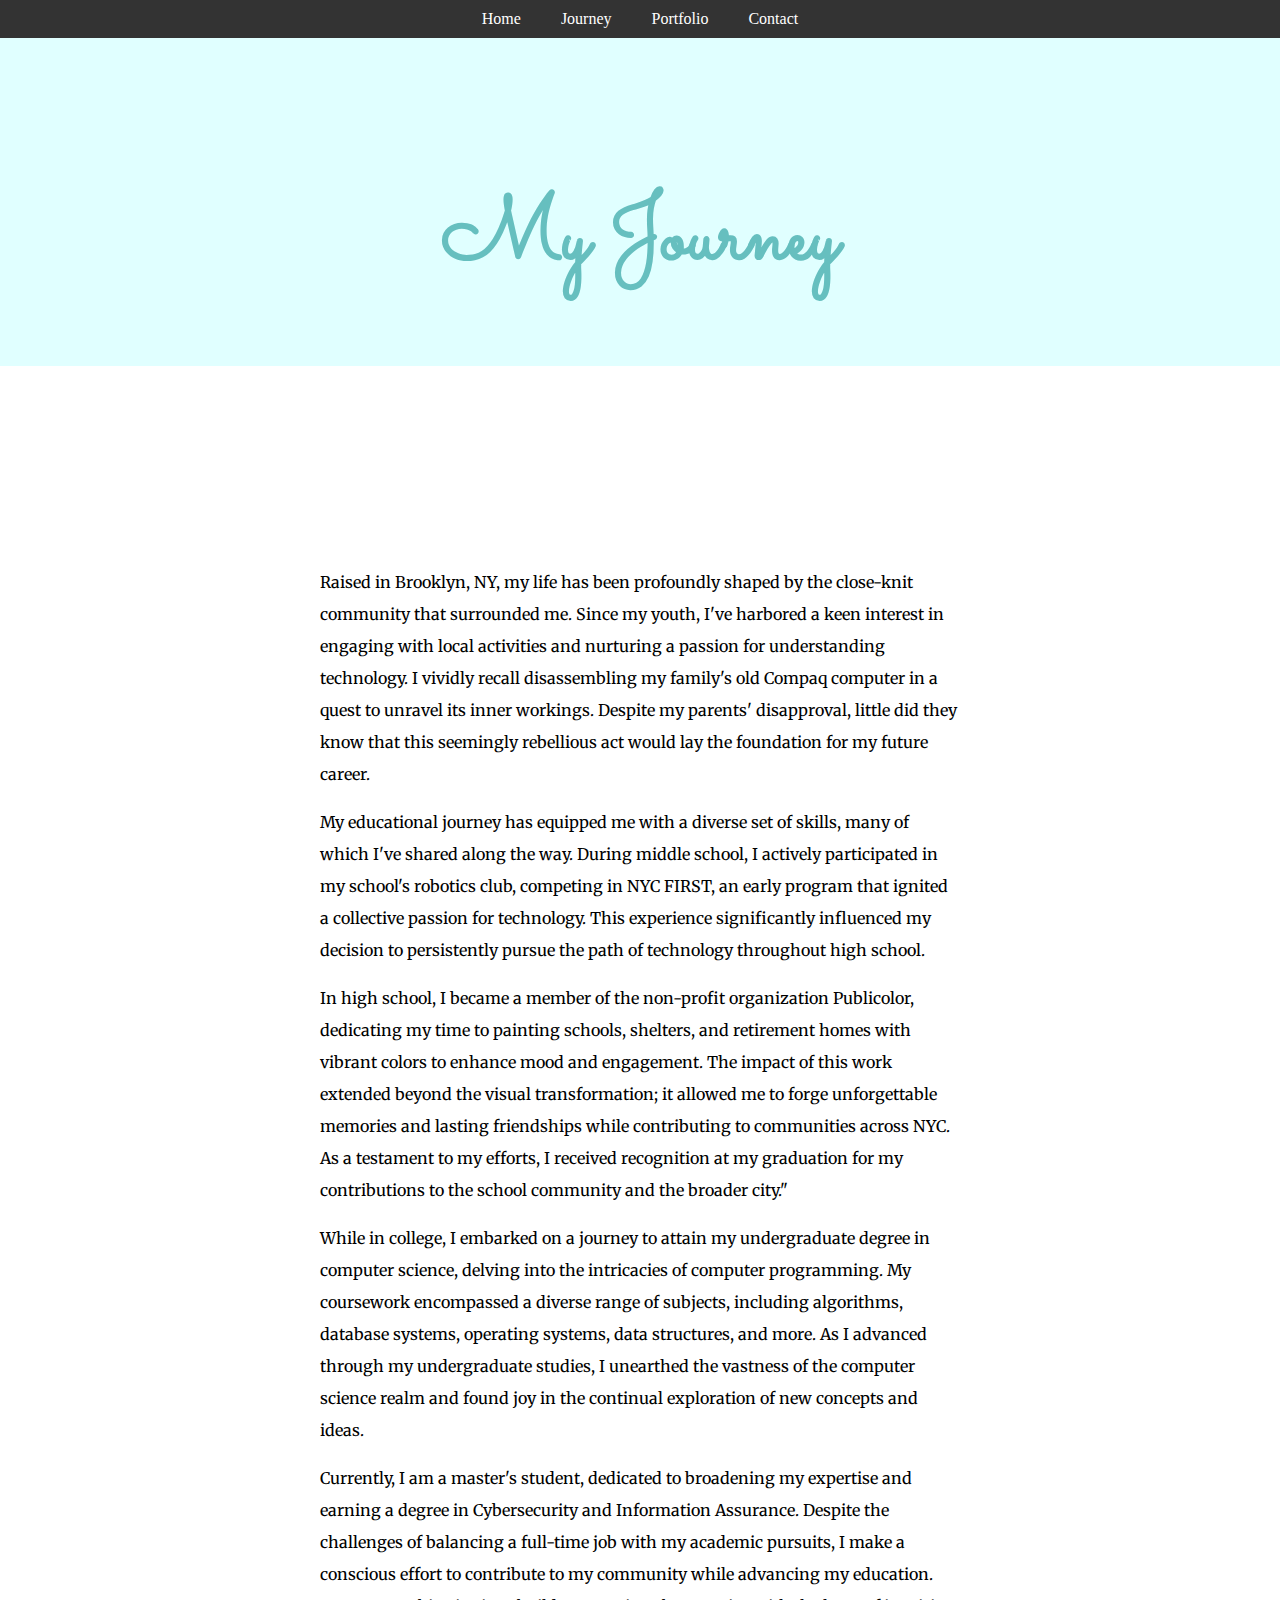
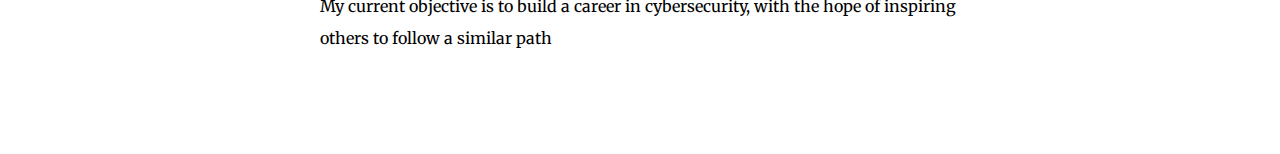
<file: about.html>
<!DOCTYPE html>
<html lang="en">

<head>
    <meta charset="UTF-8">
    <meta http-equiv="X-UA-Compatible" content="IE=edge">
    <meta name="viewport" content="width=device-width, initial-scale=1.0">
    <title>Kingsley Samuel - Web Developer</title>
    <link rel="stylesheet" href="CSS/styles.css">
    <link rel="preconnect" href="https://fonts.gstatic.com">
    <link rel="preconnect" href="https://fonts.gstatic.com">
    <link
        href="https://fonts.googleapis.com/css2?family=Merriweather:wght@700&family=Montserrat:wght@500&family=Sacramento&display=swap"
        rel="stylesheet">
    <link rel="icon" href="favicon.ico">
</head>
<body>
    <nav class="navbar">
        <ul class="navbar-list">
            <li class="navbar-item"><a href="index.html">Home</a></li>
            <li class="navbar-item"><a href="about.html">Journey</a></li>
            <li class="navbar-item"><a href="project.html">Portfolio</a></li>
            <li class="navbar-item"><a href="#contact">Contact</a></li>
        </ul>
    </nav>
    <div class="top-container">
        <h1>My Journey</h1>
        <br><br>
    </div>
    <div class="middle-container">
        <div class="skill">
            <div class="skill-row">
                <p>Raised in Brooklyn, NY, my life has been profoundly shaped by the close-knit community that surrounded me. Since my youth, I've harbored a keen interest in engaging with local activities and nurturing a passion for understanding technology. I vividly recall disassembling my family's old Compaq computer in a quest to unravel its inner workings. Despite my parents' disapproval, little did they know that this seemingly rebellious act would lay the foundation for my future career.</p>
                <p>My educational journey has equipped me with a diverse set of skills, many of which I've shared along the way. During middle school, I actively participated in my school's robotics club, competing in NYC FIRST, an early program that ignited a collective passion for technology. This experience significantly influenced my decision to persistently pursue the path of technology throughout high school.</p>
                <p>In high school, I became a member of the non-profit organization Publicolor, dedicating my time to painting schools, shelters, and retirement homes with vibrant colors to enhance mood and engagement. The impact of this work extended beyond the visual transformation; it allowed me to forge unforgettable memories and lasting friendships while contributing to communities across NYC. As a testament to my efforts, I received recognition at my graduation for my contributions to the school community and the broader city."</p>
                <p>While in college, I embarked on a journey to attain my undergraduate degree in computer science, delving into the intricacies of computer programming. My coursework encompassed a diverse range of subjects, including algorithms, database systems, operating systems, data structures, and more. As I advanced through my undergraduate studies, I unearthed the vastness of the computer science realm and found joy in the continual exploration of new concepts and ideas.</p>
                <p>Currently, I am a master's student, dedicated to broadening my expertise and earning a degree in Cybersecurity and Information Assurance. Despite the challenges of balancing a full-time job with my academic pursuits, I make a conscious effort to contribute to my community while advancing my education. My current objective is to build a career in cybersecurity, with the hope of inspiring others to follow a similar path</p>
    
        </div>
    </div>
        </div>
</file>
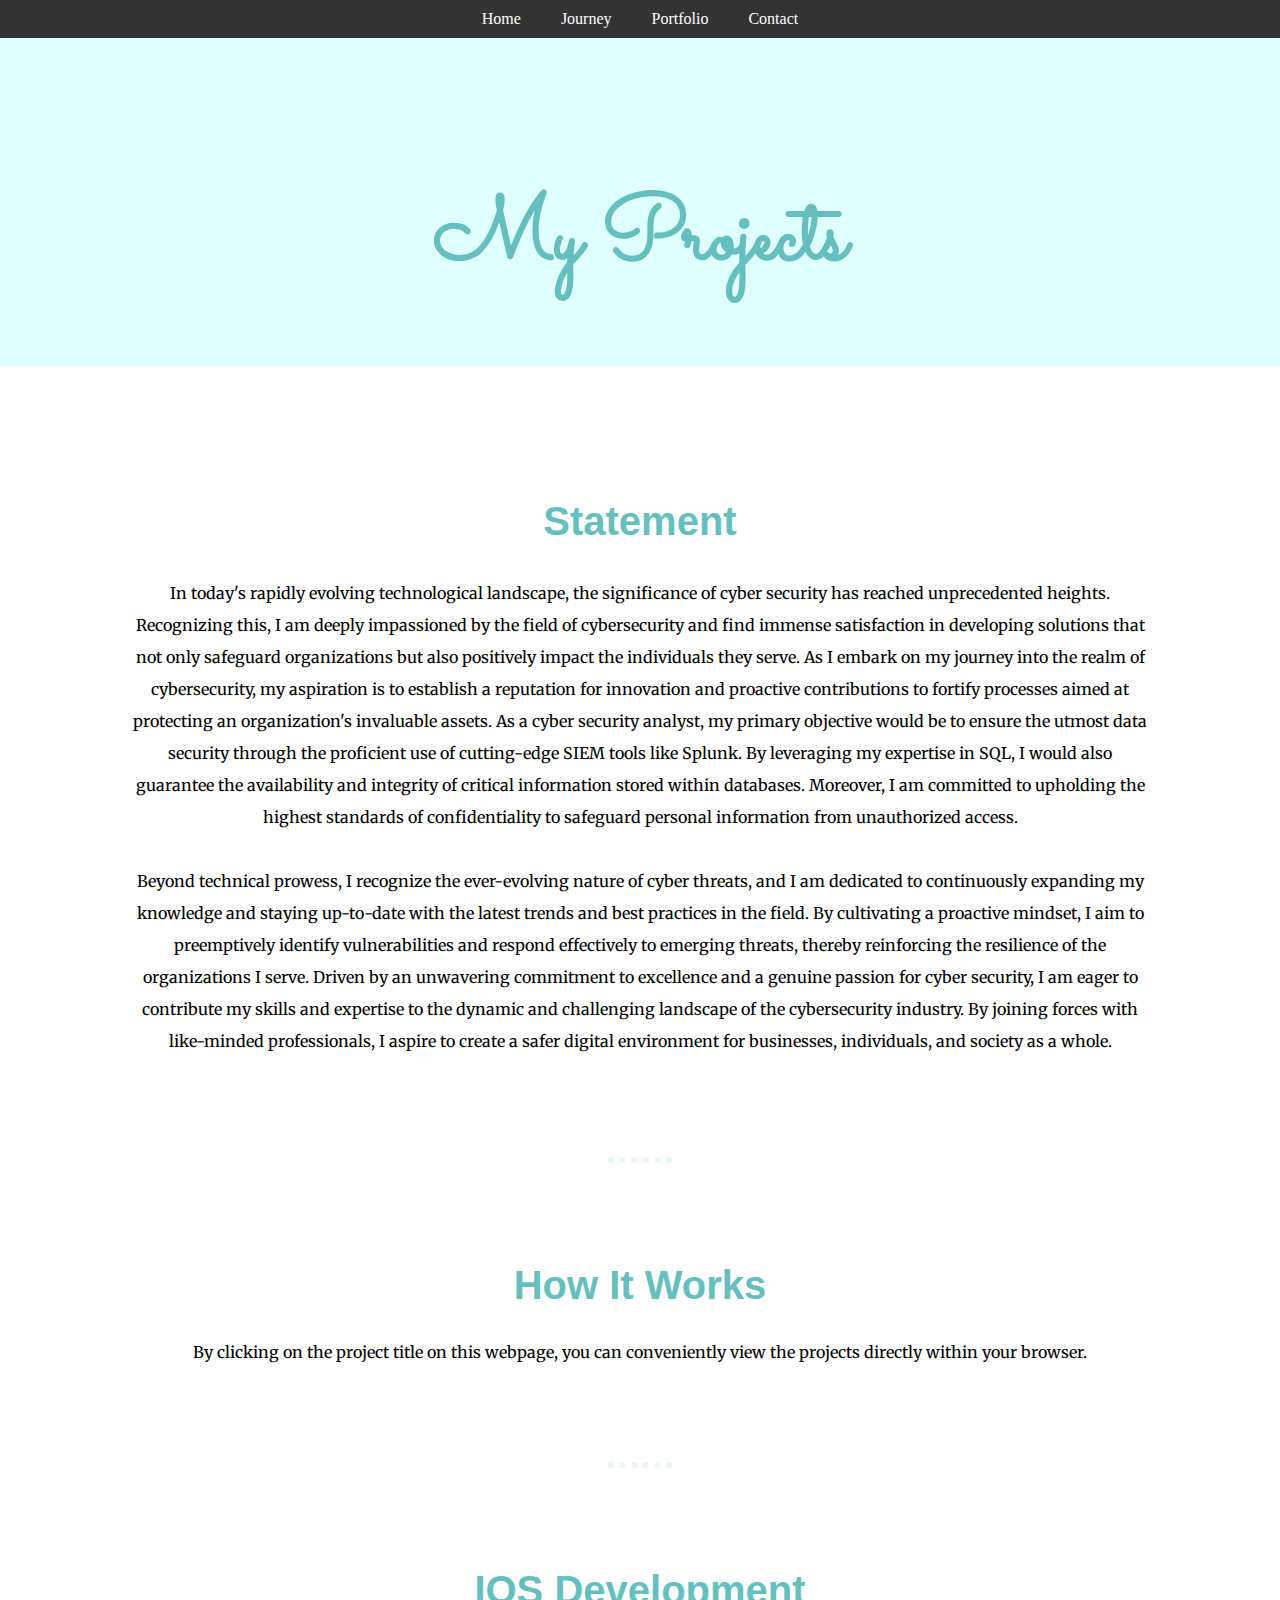
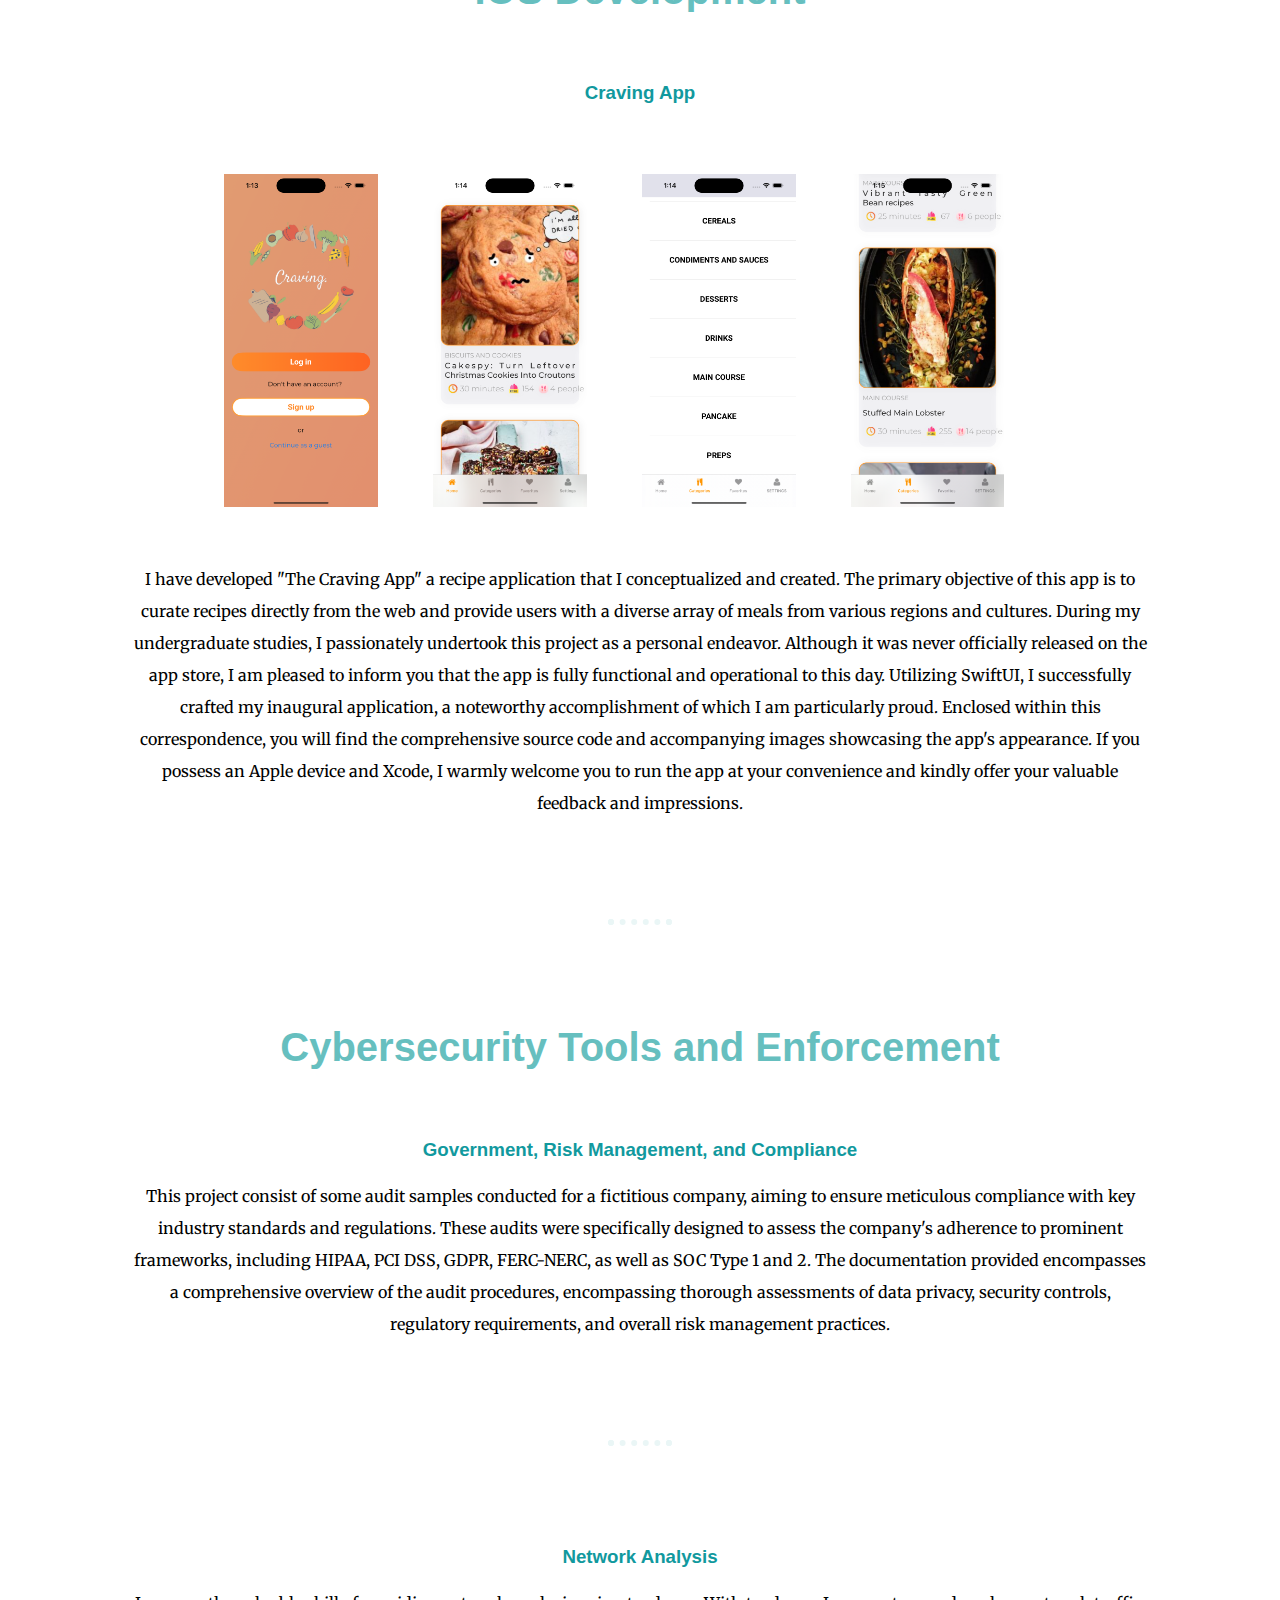
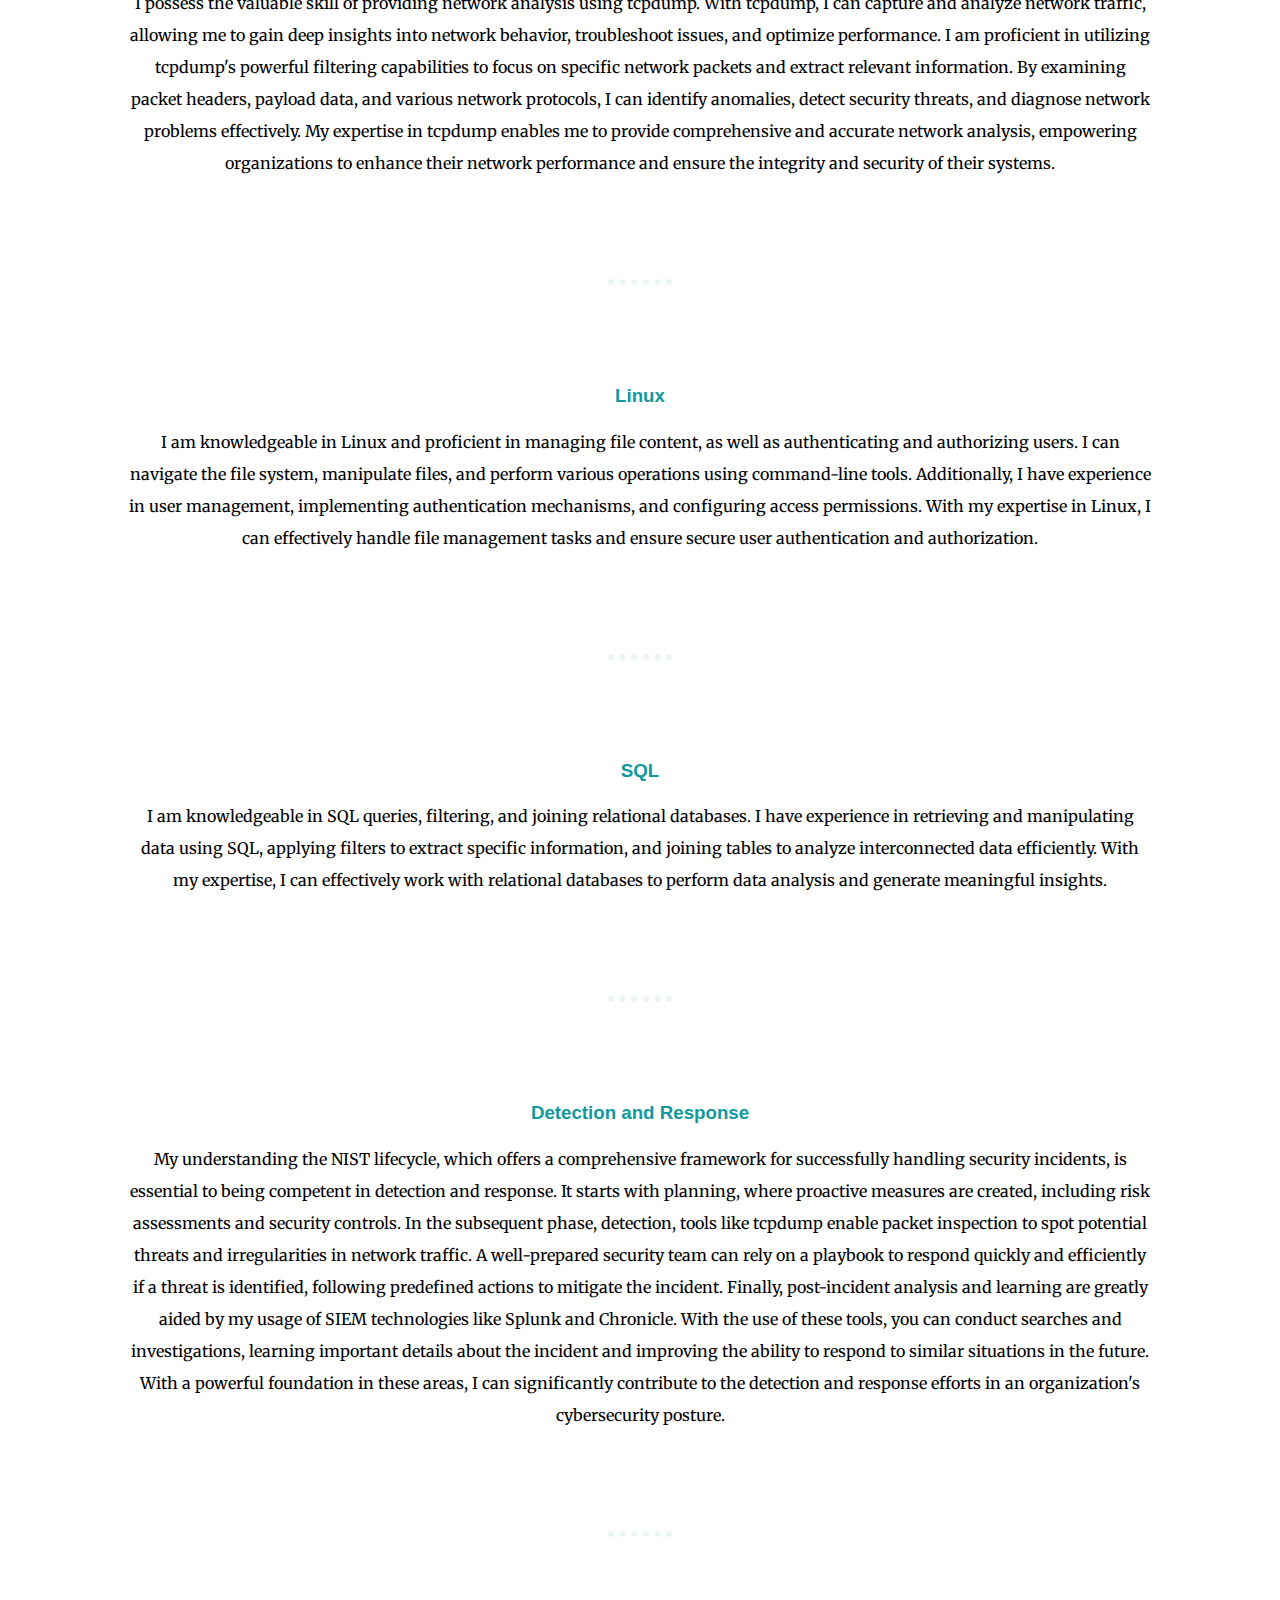
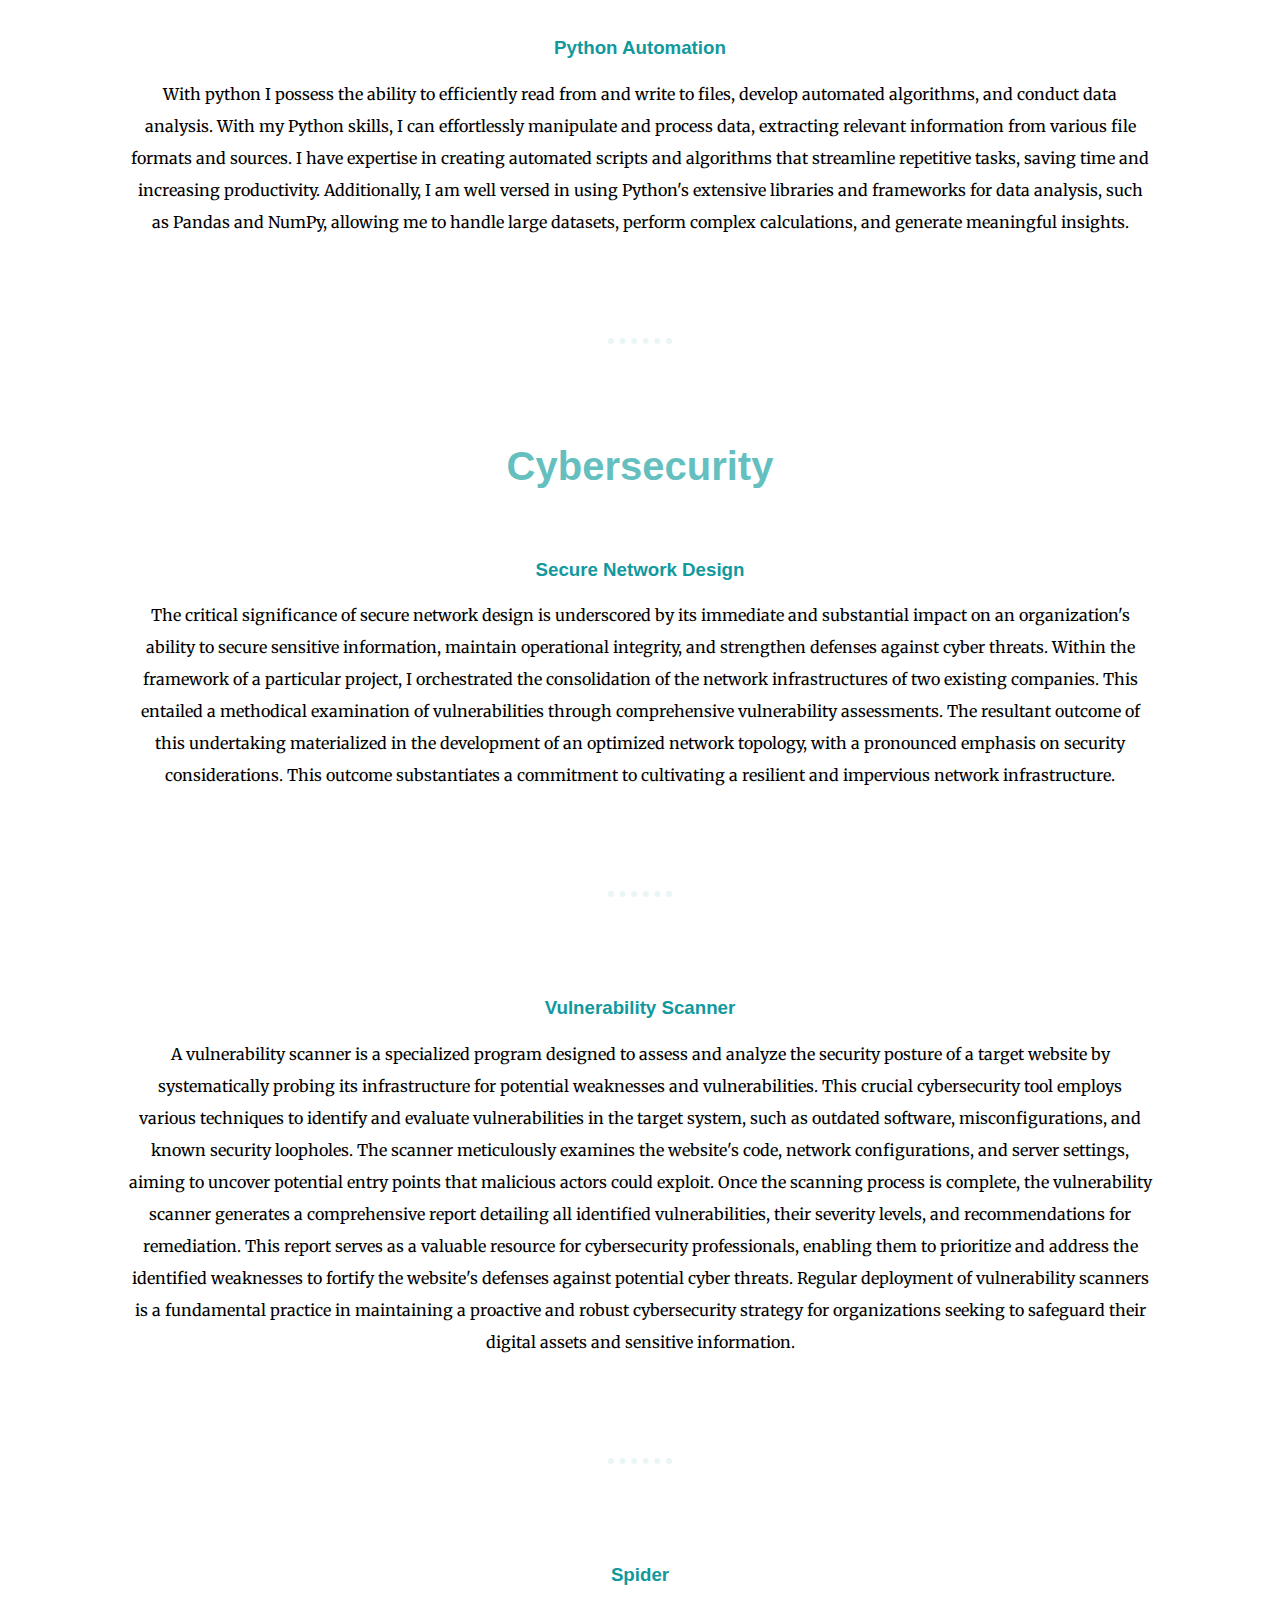
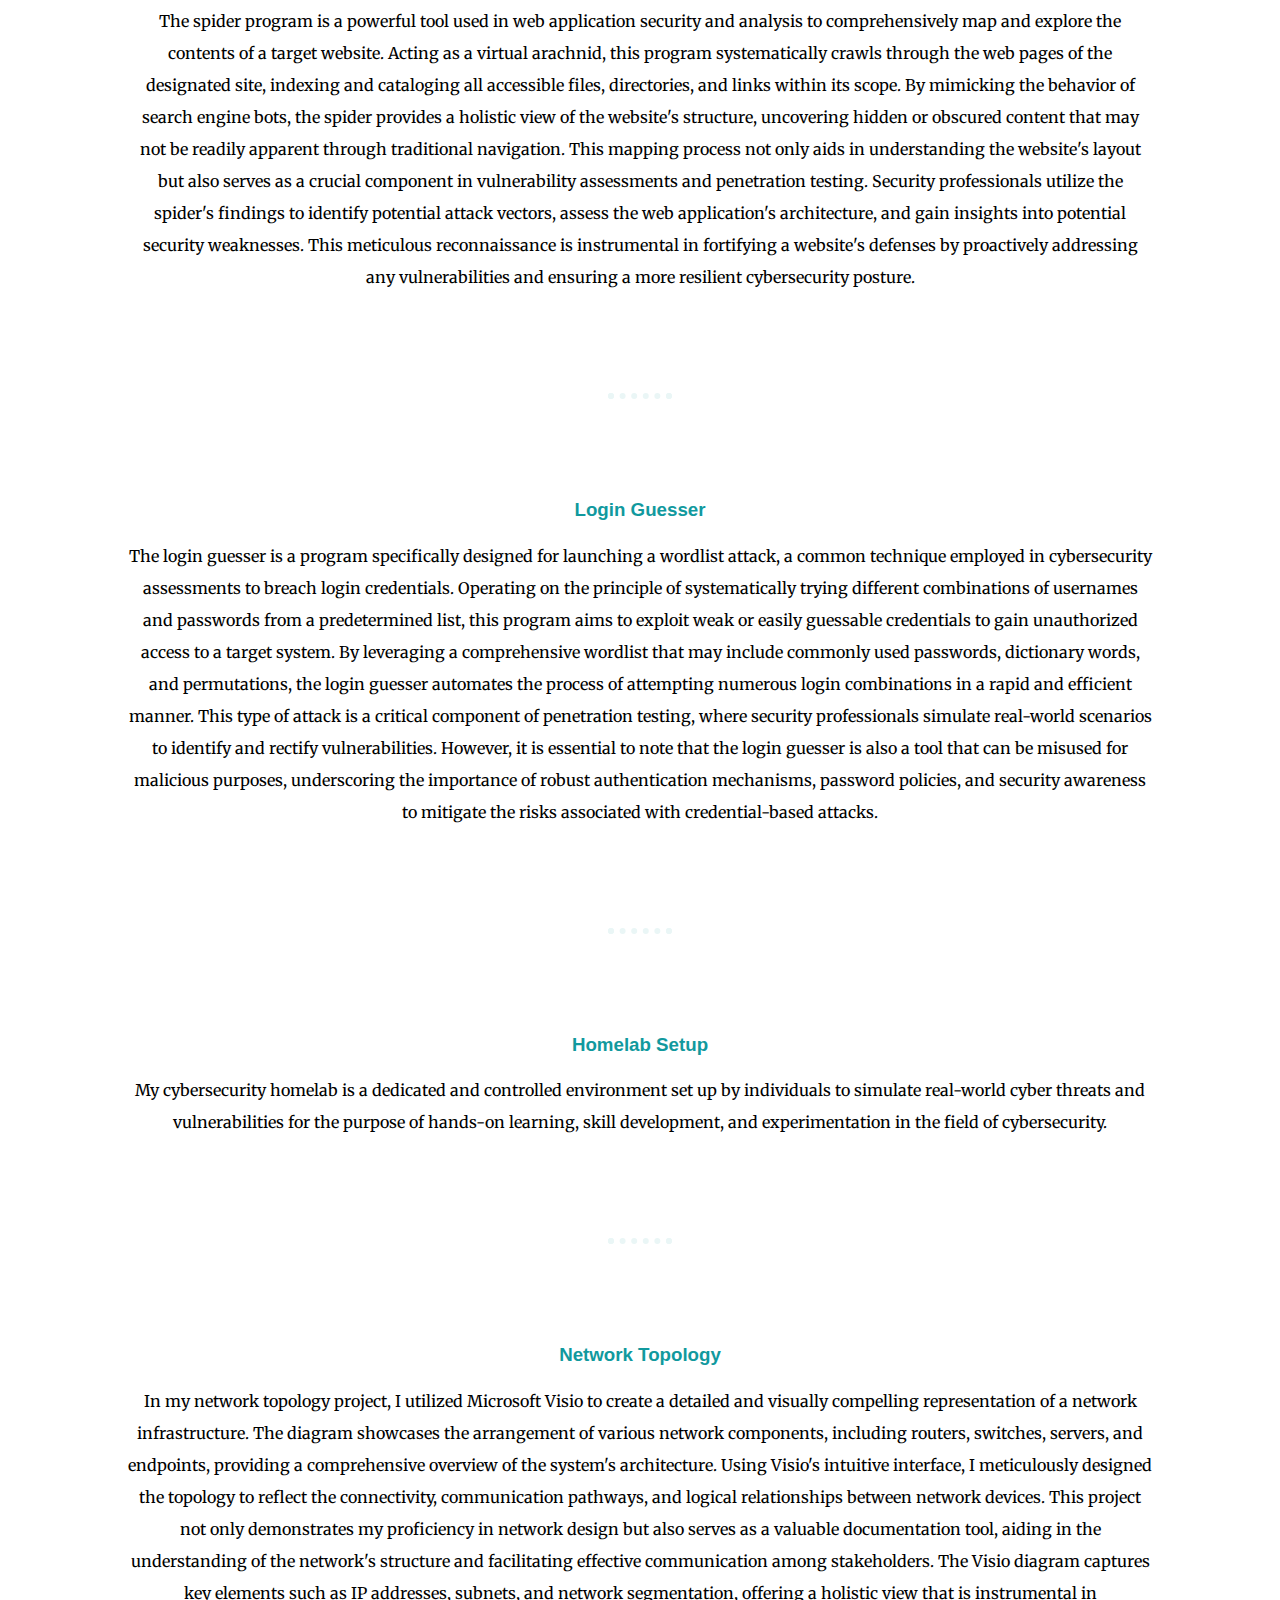
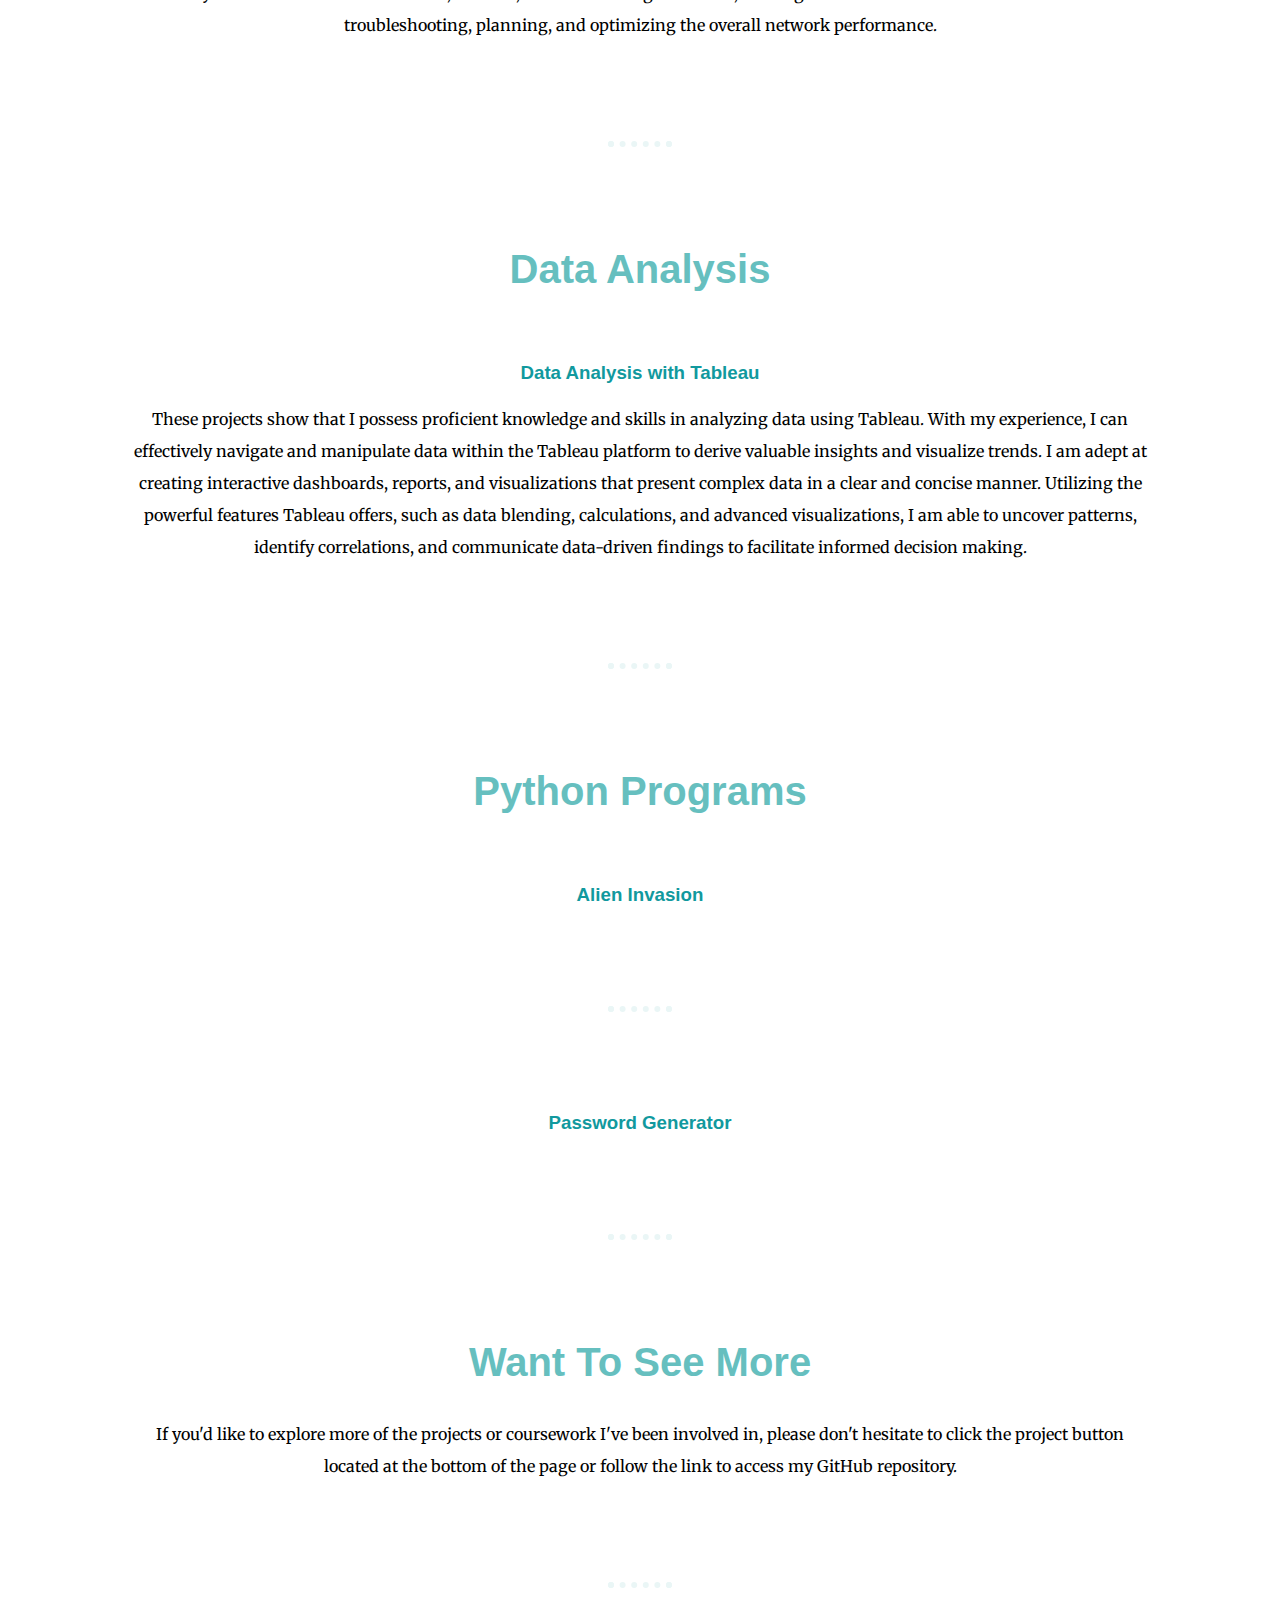
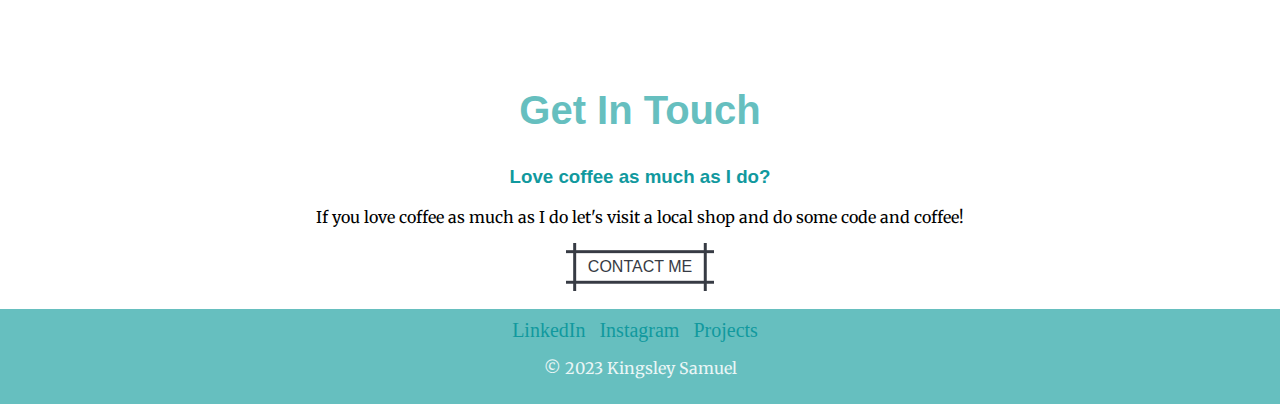
<file: project.html>
<!DOCTYPE html>
<html lang="en">

<head>
    <meta charset="UTF-8">
    <meta http-equiv="X-UA-Compatible" content="IE=edge">
    <meta name="viewport" content="width=device-width, initial-scale=1.0">
    <title>Kingsley Samuel - Web Developer</title>
    <link rel="stylesheet" href="CSS/styles.css">
    <link rel="preconnect" href="https://fonts.gstatic.com">
    <link rel="preconnect" href="https://fonts.gstatic.com">
    <link
        href="https://fonts.googleapis.com/css2?family=Merriweather:wght@700&family=Montserrat:wght@500&family=Sacramento&display=swap"
        rel="stylesheet">
    <link rel="icon" href="favicon.ico">
</head>
<body>
    <nav class="navbar">
        <ul class="navbar-list">
            <li class="navbar-item"><a href="index.html">Home</a></li>
            <li class="navbar-item"><a href="about.html">Journey</a></li>
            <li class="navbar-item"><a href="project.html">Portfolio</a></li>
            <li class="navbar-item"><a href="#contact">Contact</a></li>
        </ul>
    </nav>
    <div class="top-container">
        <h1>My Projects</h1>
        <br><br>
    </div>

    <div class="middle-container" >
        <h2>Statement</h2>
        <p class="statement">In today's rapidly evolving technological landscape, the significance of cyber security has reached unprecedented heights. Recognizing this, I am deeply impassioned by the field of cybersecurity and find immense satisfaction in developing solutions that not only safeguard organizations but also positively impact the individuals they serve.
            As I embark on my journey into the realm of cybersecurity, my aspiration is to establish a reputation for innovation and proactive contributions to fortify processes aimed at protecting an organization's invaluable assets. As a cyber security analyst, my primary objective would be to ensure the utmost data security through the proficient use of cutting-edge SIEM tools like Splunk. By leveraging my expertise in SQL, I would also guarantee the availability and integrity of critical information stored within databases. Moreover, I am committed to upholding the highest standards of confidentiality to safeguard personal information from unauthorized access.
            <br><br>
            Beyond technical prowess, I recognize the ever-evolving nature of cyber threats, and I am dedicated to continuously expanding my knowledge and staying up-to-date with the latest trends and best practices in the field. By cultivating a proactive mindset, I aim to preemptively identify vulnerabilities and respond effectively to emerging threats, thereby reinforcing the resilience of the organizations I serve.
            Driven by an unwavering commitment to excellence and a genuine passion for cyber security, I am eager to contribute my skills and expertise to the dynamic and challenging landscape of the cybersecurity industry. By joining forces with like-minded professionals, I aspire to create a safer digital environment for businesses, individuals, and society as a whole.
            </p>
        <hr>
        <h2>How It Works</h2>
        <p>By clicking on the project title on this webpage, you can conveniently view the projects directly within your browser.</p>
        <hr>
        <h2>IOS Development</h2>
        <br>

        <h3><a href="https://github.com/ksamuel274/Craving">Craving App</a></h3>
        <div class="craving-img-set">
        <img class="craving-img" src="images/craving-img-1.png">
        <img class="craving-img" src="images/craving-img-2.png">
        <img class="craving-img" src="images/craving-img-3.png">
        <img class="craving-img" src="images/craving-img-4.png">
        </div>
        <p class="project-body">
            I have developed "The Craving App" a recipe application that I conceptualized and created. The primary objective of this app is to curate recipes directly from the web and provide users with a diverse array of meals from various regions and cultures. During my undergraduate studies, I passionately undertook this project as a personal endeavor. Although it was never officially released on the app store, I am pleased to inform you that the app is fully functional and operational to this day. Utilizing SwiftUI, I successfully crafted my inaugural application, a noteworthy accomplishment of which I am particularly proud. Enclosed within this correspondence, you will find the comprehensive source code and accompanying images showcasing the app's appearance. If you possess an Apple device and Xcode, I warmly welcome you to run the app at your convenience and kindly offer your valuable feedback and impressions.</p>
        
        <hr>
        <h2>Cybersecurity Tools and Enforcement</h2>
        <br>

        <h3><a href="Files/BotiumToysAudit.pdf">Government, Risk Management, and Compliance</a></h2>
        <p class="project-body">
            This project consist of some audit samples conducted for a fictitious company, aiming to ensure meticulous compliance with key industry standards and regulations. These audits were specifically designed to assess the company's adherence to prominent frameworks, including HIPAA, PCI DSS, GDPR, FERC-NERC, as well as SOC Type 1 and 2. The documentation provided encompasses a comprehensive overview of the audit procedures, encompassing thorough assessments of data privacy, security controls, regulatory requirements, and overall risk management practices. </p>
        <hr>
        <h3><a href="Files/Incident report analysis.pdf">Network Analysis</a></h2>
        <p class="project-body">I possess the valuable skill of providing network analysis using tcpdump. With tcpdump, I can capture and analyze network traffic, allowing me to gain deep insights into network behavior, troubleshoot issues, and optimize performance. I am proficient in utilizing tcpdump's powerful filtering capabilities to focus on specific network packets and extract relevant information. By examining packet headers, payload data, and various network protocols, I can identify anomalies, detect security threats, and diagnose network problems effectively. My expertise in tcpdump enables me to provide comprehensive and accurate network analysis, empowering organizations to enhance their network performance and ensure the integrity and security of their systems.</p>
        <hr>
        <h3><a href="Files/File permissions in Linux.pdf">Linux</a></h2>
        <p class="project-body">I am knowledgeable in Linux and proficient in managing file content, as well as authenticating and authorizing users. I can navigate the file system, manipulate files, and perform various operations using command-line tools. Additionally, I have experience in user management, implementing authentication mechanisms, and configuring access permissions. With my expertise in Linux, I can effectively handle file management tasks and ensure secure user authentication and authorization.</p>
        <hr>
        <h3><a href="Files/Apply filters to SQL queries.pdf">SQL</a></h2>
        <p class="project-body">I am knowledgeable in SQL queries, filtering, and joining relational databases. I have experience in retrieving and manipulating data using SQL, applying filters to extract specific information, and joining tables to analyze interconnected data efficiently. With my expertise, I can effectively work with relational databases to perform data analysis and generate meaningful insights.</p>
        <hr>
        <h3><a href="Files/Incident handler's journal .pdf">Detection and Response</a></h2>
        <p class="project-body">My understanding the NIST lifecycle, which offers a comprehensive framework for successfully handling security incidents, is essential to being competent in detection and response. It starts with planning, where proactive measures are created, including risk assessments and security controls. In the subsequent phase, detection, tools like tcpdump enable packet inspection to spot potential threats and irregularities in network traffic. A well-prepared security team can rely on a playbook to respond quickly and efficiently if a threat is identified, following predefined actions to mitigate the incident. Finally, post-incident analysis and learning are greatly aided by my usage of SIEM technologies like Splunk and Chronicle. With the use of these tools, you can conduct searches and investigations, learning important details about the incident and improving the ability to respond to similar situations in the future. With a powerful foundation in these areas, I can significantly contribute to the detection and response efforts in an organization's cybersecurity posture.</p>
        <hr>
        <h3><a href="Files/Algorithm for file updates in Python.pdf">Python Automation</a></h2>
        <p class="project-body">With python I possess the ability to efficiently read from and write to files, develop automated algorithms, and conduct data analysis. With my Python skills, I can effortlessly manipulate and process data, extracting relevant information from various file formats and sources. I have expertise in creating automated scripts and algorithms that streamline repetitive tasks, saving time and increasing productivity. Additionally, I am well versed in using Python's extensive libraries and frameworks for data analysis, such as Pandas and NumPy, allowing me to handle large datasets, perform complex calculations, and generate meaningful insights.</p>
       
        <hr>
        <h2>Cybersecurity</h2>
        <br>
        <h3><a href="Files/secure_network_design.pdf">Secure Network Design</a></h3>
        <p class="project-body">
            The critical significance of secure network design is underscored by its immediate and substantial impact on an organization's ability to secure sensitive information, maintain operational integrity, and strengthen defenses against cyber threats. Within the framework of a particular project, I orchestrated the consolidation of the network infrastructures of two existing companies. This entailed a methodical examination of vulnerabilities through comprehensive vulnerability assessments. The resultant outcome of this undertaking materialized in the development of an optimized network topology, with a pronounced emphasis on security considerations. This outcome substantiates a commitment to cultivating a resilient and impervious network infrastructure.</p>
        <hr>
        <h3>Vulnerability Scanner</h3>
        <p class ="project-body">A vulnerability scanner is a specialized program designed to assess and analyze the security posture of a target website by systematically probing its infrastructure for potential weaknesses and vulnerabilities. This crucial cybersecurity tool employs various techniques to identify and evaluate vulnerabilities in the target system, such as outdated software, misconfigurations, and known security loopholes. The scanner meticulously examines the website's code, network configurations, and server settings, aiming to uncover potential entry points that malicious actors could exploit. Once the scanning process is complete, the vulnerability scanner generates a comprehensive report detailing all identified vulnerabilities, their severity levels, and recommendations for remediation. This report serves as a valuable resource for cybersecurity professionals, enabling them to prioritize and address the identified weaknesses to fortify the website's defenses against potential cyber threats. Regular deployment of vulnerability scanners is a fundamental practice in maintaining a proactive and robust cybersecurity strategy for organizations seeking to safeguard their digital assets and sensitive information.</p>
        <hr>
        <h3>Spider</h3>
        <p class ="project-body">The spider program is a powerful tool used in web application security and analysis to comprehensively map and explore the contents of a target website. Acting as a virtual arachnid, this program systematically crawls through the web pages of the designated site, indexing and cataloging all accessible files, directories, and links within its scope. By mimicking the behavior of search engine bots, the spider provides a holistic view of the website's structure, uncovering hidden or obscured content that may not be readily apparent through traditional navigation. This mapping process not only aids in understanding the website's layout but also serves as a crucial component in vulnerability assessments and penetration testing. Security professionals utilize the spider's findings to identify potential attack vectors, assess the web application's architecture, and gain insights into potential security weaknesses. This meticulous reconnaissance is instrumental in fortifying a website's defenses by proactively addressing any vulnerabilities and ensuring a more resilient cybersecurity posture. </p>
        <hr>
        <h3>Login Guesser</h3>
        <p class ="project-body">The login guesser is a program specifically designed for launching a wordlist attack, a common technique employed in cybersecurity assessments to breach login credentials. Operating on the principle of systematically trying different combinations of usernames and passwords from a predetermined list, this program aims to exploit weak or easily guessable credentials to gain unauthorized access to a target system. By leveraging a comprehensive wordlist that may include commonly used passwords, dictionary words, and permutations, the login guesser automates the process of attempting numerous login combinations in a rapid and efficient manner. This type of attack is a critical component of penetration testing, where security professionals simulate real-world scenarios to identify and rectify vulnerabilities. However, it is essential to note that the login guesser is also a tool that can be misused for malicious purposes, underscoring the importance of robust authentication mechanisms, password policies, and security awareness to mitigate the risks associated with credential-based attacks. </p>
        <hr>
        <h3>Homelab Setup</h3>
        <p class ="project-body">My cybersecurity homelab is a dedicated and controlled environment set up by individuals to simulate real-world cyber threats and vulnerabilities for the purpose of hands-on learning, skill development, and experimentation in the field of cybersecurity. </p>
        <hr>
        <h3>Network Topology</h3>
        <p class ="project-body">In my network topology project, I utilized Microsoft Visio to create a detailed and visually compelling representation of a network infrastructure. The diagram showcases the arrangement of various network components, including routers, switches, servers, and endpoints, providing a comprehensive overview of the system's architecture. Using Visio's intuitive interface, I meticulously designed the topology to reflect the connectivity, communication pathways, and logical relationships between network devices. This project not only demonstrates my proficiency in network design but also serves as a valuable documentation tool, aiding in the understanding of the network's structure and facilitating effective communication among stakeholders. The Visio diagram captures key elements such as IP addresses, subnets, and network segmentation, offering a holistic view that is instrumental in troubleshooting, planning, and optimizing the overall network performance. </p>
        <hr>
        <h2>Data Analysis</h2>
        <br>

        <h3><a>Data Analysis with Tableau</a></h2>
        <p class="project-body">These projects show that I possess proficient knowledge and skills in analyzing data using Tableau. With my experience, I can effectively navigate and manipulate data within the Tableau platform to derive valuable insights and visualize trends. I am adept at creating interactive dashboards, reports, and visualizations that present complex data in a clear and concise manner. Utilizing the powerful features Tableau offers, such as data blending, calculations, and advanced visualizations, I am able to uncover patterns, identify correlations, and communicate data-driven findings to facilitate informed decision making.</p>
        <hr>
        <h2>Python Programs</h2>
        <br>
        <h3>Alien Invasion</h3>
        <hr>
        <h3>Password Generator</h3>
        <hr>
        

        <h2>Want To See More</h2>
        <p class="project-body">If you'd like to explore more of the projects or coursework I've been involved in, please don't hesitate to click the project button located at the bottom of the page or follow the link to access my GitHub repository.</p>


    </div>

    <hr>
    <div class="contact-me">
        <h2>Get In Touch</h2>
        <h3>Love coffee as much as I do?</h3>
        <p>If you love coffee as much as I do let's visit a local shop and do some code and coffee!</p>
        <form method="post" action="mailto:ksamuel274@gmail.com">
            <input class="button-89" type="submit" value="CONTACT ME" role="button">
        </form>
        <br>
    </div>
</div>


<div class="bottom-container">
    <a class="footer-link" href="https://www.linkedin.com/in/kingsley-samuel-796ab3ab/">LinkedIn</a>
    <a class="footer-link" href="https://www.instagram.com/bergdorfsbandit/">Instagram</a>
    <a class="footer-link" href="https://github.com/ksamuel274?tab=repositories">Projects</a>
    <p>© 2023 Kingsley Samuel</p>
</div>
</body>
</file>
<file: CSS/styles.css>
.skyline {
    margin: auto;
    max-width: 100%;
}
body {
    background-color: white;
    margin: 0 auto 0 auto;
    text-align: center;
    font-family: 'Merrwiweather', serif;


}
/* Navigation Bar */
.navbar {
    background-color: #333;
    padding: 10px 0;
    position: fixed;
    top: 0;
    left: 0;
    width: 100%;
    z-index: 999;
  }
  
  .navbar-list {
    list-style-type: none;
    margin: 0;
    padding: 0;
    display: flex;
    justify-content: center;
  }
  
  .navbar-item {
    margin: 0 10px;
  }
  
  .navbar-item a {
    text-decoration: none;
    color: #fff;
    font-size: 16px;
    padding: 5px 10px;
  }
  
  .navbar-item a:hover {
    color: #ccc;
  }
  

.top-container {
    padding-top: 100px;
    background-color: lightcyan;
    position: relative;
}

p {
    font-family: 'Merriweather';
}

h1 {
    margin-top: 50px;
    margin-bottom: 0;
    font-size: 5.625rem;
    font-family: 'Sacramento', sans-serif;
    color: #66BFBF;
    line-height: 2;
}

h2 {
    font-family: 'Montserat', sans-serif;
    font-size: 2.5rem;
    color: #66BFBF;
}

h2 a{
    text-decoration: none;
}

h3 {
    font-family: 'Montserat', sans-serif;
    color: #11999E;
    
}
h3 a{
    text-decoration: none;
}

a {
    color: #11999E;
}

.top-cloud {
    position: absolute;
    top: 50px;
    right: 1000px;



}

.bottom-container {
    background-color: #66BFBF;
    padding-top: 10px;
    padding-bottom: 10px;
    margin-bottom: 0;
    color: #EAF6F6;


}

.footer-link {
    padding-right: 10px;
    margin: 0 auto 0 auto;
    font-size: 1.25rem;
    text-decoration: none;
}

.bottom-cloud {
    position: absolute;
    left: 1000px;
    bottom: 400px;
}

.pro {
    text-decoration: underline solid;
}

.profile img {
    width: 250px; 
    height: 250px; 
    border-radius: 50%; 
    object-fit: cover;
}

.subtitle {
    font-weight: normal;
}

.skill-row {
    width: 50%;
    margin: 100px auto 100px auto;
    text-align: left;
}

.skill-row p {
    line-height: 2;
}


.coding {
    margin-top: 0;
    float: left;
    width: 15%;
    padding-right: 30px;


}

.camera {
    float: right;
    width: 15%;
    padding-left: 30px;
}

/* CONTACT ME BUTTON */
.button-89 {
  --b: 3px;   /* border thickness */
  --s: .45em; /* size of the corner */
  --color: #373B44;
  
  padding: calc(.5em + var(--s)) calc(.9em + var(--s));
  color: var(--color);
  --_p: var(--s);
  background:
    conic-gradient(from 90deg at var(--b) var(--b),#0000 90deg,var(--color) 0)
    var(--_p) var(--_p)/calc(100% - var(--b) - 2*var(--_p)) calc(100% - var(--b) - 2*var(--_p));
  transition: .3s linear, color 0s, background-color 0s;
  outline: var(--b) solid #0000;
  outline-offset: .6em;
  font-size: 16px;

  border: 0;

  user-select: none;
  -webkit-user-select: none;
  touch-action: manipulation;
}

.button-89:hover,
.button-89:focus-visible{
  --_p: 0px;
  outline-color: var(--color);
  outline-offset: .05em;
}

.button-89:active {
  background: var(--color);
  color: #fff;
}

.CONTACT-BUTTON {
    background: #66BFBF;
    background-image: -webkit-linear-gradient(top, #66BFBF, #1ED0A6);
    background-image: -moz-linear-gradient(top, #66BFBF, #1ED0A6);
    background-image: -ms-linear-gradient(top, #66BFBF, #1ED0A6);
    background-image: -o-linear-gradient(top, #66BFBF, #1ED0A6);
    -webkit-border-radius: 20px;
    -moz-border-radius: 20px;
    border-radius: 20px;
    color: #FFFFFF;
    font-family: Open Sans;
    font-size: 16px;
    font-weight: 100;
    padding: 15px;
    -moz-box-shadow: 1px 1px 20px 0 #000000;
    text-shadow: 1px 1px 20px #000000;
    border: solid #337FED 1px;
    text-decoration: none;
    display: inline-block;
    cursor: pointer;
    text-align: center;
}

.CONTACT-BUTTON:hover {
    border: solid #66BFBF 1px;
    background: #66BFBF;
    background-image: -webkit-linear-gradient(top, #66BFBF, #66BFBF);
    background-image: -moz-linear-gradient(top, #66BFBF, #66BFBF);
    background-image: -ms-linear-gradient(top, #66BFBF, #66BFBF);
    background-image: -o-linear-gradient(top, #66BFBF, #66BFBF);
    -webkit-border-radius: 20px;
    -moz-border-radius: 20px;
    border-radius: 20px;
    text-decoration: none;
}

hr {
    border: dotted 6px #EAF6F6;
    border-bottom: none;
    margin: 100px auto 100px auto;
    width: 4%;
}

.middle-container {
    padding-top: 100px;
}

.personal-photo {
    border-radius: 50%;
}

.accolade-row {
    margin:auto;
    width: 50%;
}
.accolade-row p{
    line-height: 2;
}

/* Credential Button */
.button-55 {
  align-self: center;
  background-color: lightcyan;
  background-image: none;
  background-position: 0 90%;
  background-repeat: repeat no-repeat;
  background-size: 4px 3px;
  border-radius: 15px 225px 255px 15px 15px 255px 225px 15px;
  border-style: solid;
  border-width: 2px;
  box-shadow: rgba(0, 0, 0, .2) 15px 28px 25px -18px;
  box-sizing: border-box;
  color: #41403e;
  cursor: pointer;
  display: inline-block;
  font-family: 'Merrwiweather';
  font-size: 1rem;
  line-height: 23px;
  outline: none;
  padding: .75rem;
  text-decoration: none;
  transition: all 235ms ease-in-out;
  border-bottom-left-radius: 15px 255px;
  border-bottom-right-radius: 225px 15px;
  border-top-left-radius: 255px 15px;
  border-top-right-radius: 15px 225px;
  user-select: none;
  -webkit-user-select: none;
  touch-action: manipulation;
}

.button-55:hover {
  box-shadow: rgba(0, 0, 0, .3) 2px 8px 8px -5px;
  transform: translate3d(0, 2px, 0);
}

.button-55:focus {
  box-shadow: rgba(0, 0, 0, .3) 2px 8px 4px -6px;
}

.statement{
    max-width: 80%;
    margin: auto;
    text-align: center;
    line-height: 2;
}
.accolade-img{
    width: 15%;
}
.project-body{
    margin: auto;
    max-width: 80%;
    line-height: 2;
}

.craving-img-set{
    margin:auto;
    max-width: 80%;
    display: block;
}

.craving-img{
    padding-right: 5%;
    padding-top: 5%;
    padding-bottom: 5%;
    width: 15%; 
}

.proficiency-table{
    text-align: center;
    margin: 0 auto;
    line-height: 1.5;
    
}

.proficiency-table th{
    padding: 10px 25px;
}
</file>
